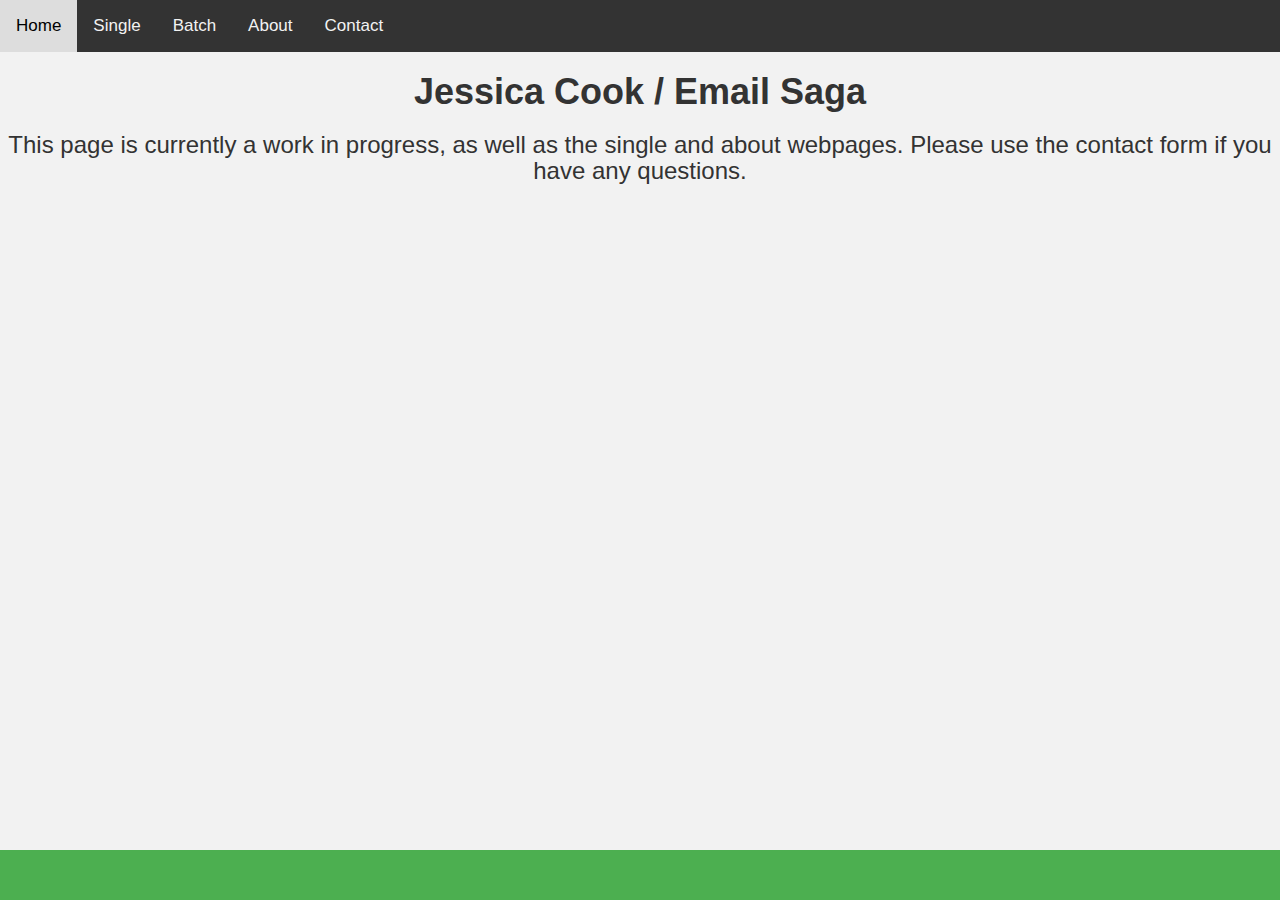
<file: index.html>
<!DOCTYPE html>
<html>
<head>
  <!-- Global site tag (gtag.js) - Google Analytics -->
  <script async src="https://www.googletagmanager.com/gtag/js?id=UA-117773670-1"></script>
  <script>
    window.dataLayer = window.dataLayer || [];
    function gtag(){dataLayer.push(arguments);}
    gtag('js', new Date());
    gtag('config', 'UA-117773670-1');
  </script>

  <meta http-equiv="Content-Type" content="text/html; charset=utf-8">
  <meta name="viewport" content="width=device-width, initial-scale=1">

  <title>Jessica Cook/Email Saga</title>

  <link rel="stylesheet" href="https://maxcdn.bootstrapcdn.com/bootstrap/3.3.7/css/bootstrap.min.css"/>
  <link rel="stylesheet" type="text/css" href="css/main.css"/>
  <script src="js/main.js"></script>
</head>

<body>
  <div class="topnav" id="topnavbar">
    <a href="index.html" class="active">Home</a>
    <a href="single.html">Single</a>
    <a href="batch.html">Batch</a>
    <a href="about.html">About</a>
    <a href="contact.html">Contact</a>    
    <a class="icon" href="javascript:void(0);" onclick="navigationBar()">☰</a>
  </div>

  <div class="main-body">
    <h1><b>Jessica Cook / Email Saga</b></h1>
    <h3>This page is currently a work in progress, as well as the single and about webpages. Please use the contact form if you have any questions.</h3> 
  </div>
  <div class="footer">
    <!--footer text here-->
  </div>
</body>
</html>
</file>
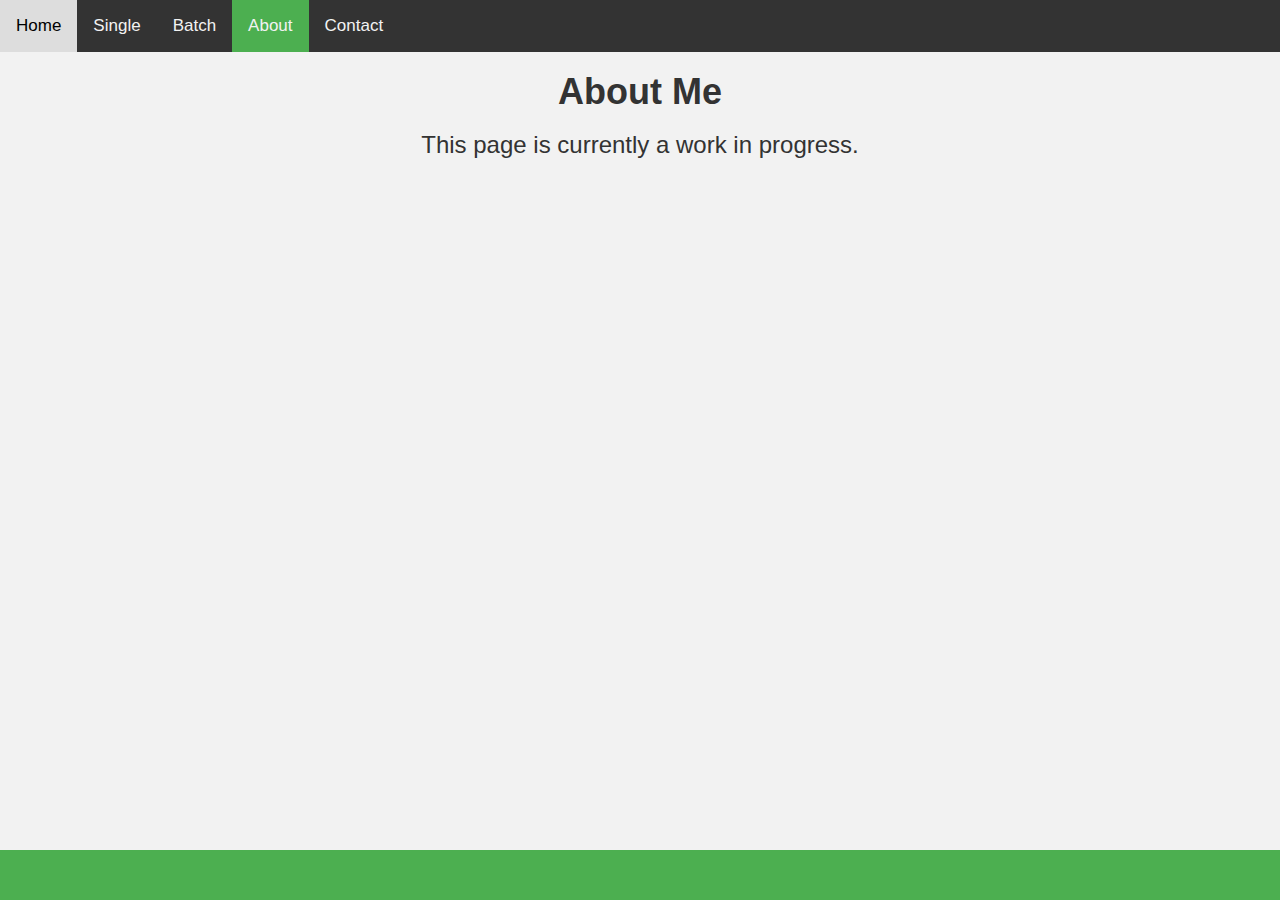
<file: about.html>
<!DOCTYPE html>
<html>
<head>
  <meta http-equiv="Content-Type" content="text/html; charset=utf-8">
  <!-- Global site tag (gtag.js) - Google Analytics -->
  <script async src="https://www.googletagmanager.com/gtag/js?id=UA-117773670-1"></script>
  <script>
    window.dataLayer = window.dataLayer || [];
    function gtag(){dataLayer.push(arguments);}
    gtag('js', new Date());
    gtag('config', 'UA-117773670-1');
  </script>
  <meta name="viewport" content="width=device-width, initial-scale=1">
  <title>About Me</title>
  <link href="https://maxcdn.bootstrapcdn.com/bootstrap/3.3.7/css/bootstrap.min.css" rel="stylesheet" />
  <link href="css/main.css" rel="stylesheet" type="text/css" /><script src="js/main.js"></script>
</head>

<body>
  <div class="topnav" id="topnavbar">
    <a href="index.html">Home</a>
    <a href="single.html">Single</a>
    <a href="batch.html">Batch</a>
    <a class="active" href="about.html">About</a>
    <a href="contact.html">Contact</a>
    <a class="icon" href="javascript:void(0);" onclick="navigationBar()">☰</a>
  </div>

  <div class="main-body">
    <h1><b>About Me</b></h1>
    <h3>This page is currently a work in progress.</h3>
    
  </div>

  <script type="text/javascript">
    google_ad_client = "ca-pub-6188426460322563";
    google_ad_slot = "4338322880";
    google_ad_width = 336;
    google_ad_height = 280;
  </script>
  <!-- Email Saga Square -->
  <script type="text/javascript" src="//pagead2.googlesyndication.com/pagead/show_ads.js">
</script>


  <div class="footer">
    <!--footer text here-->
  </div>
</body>
</html>
</file>
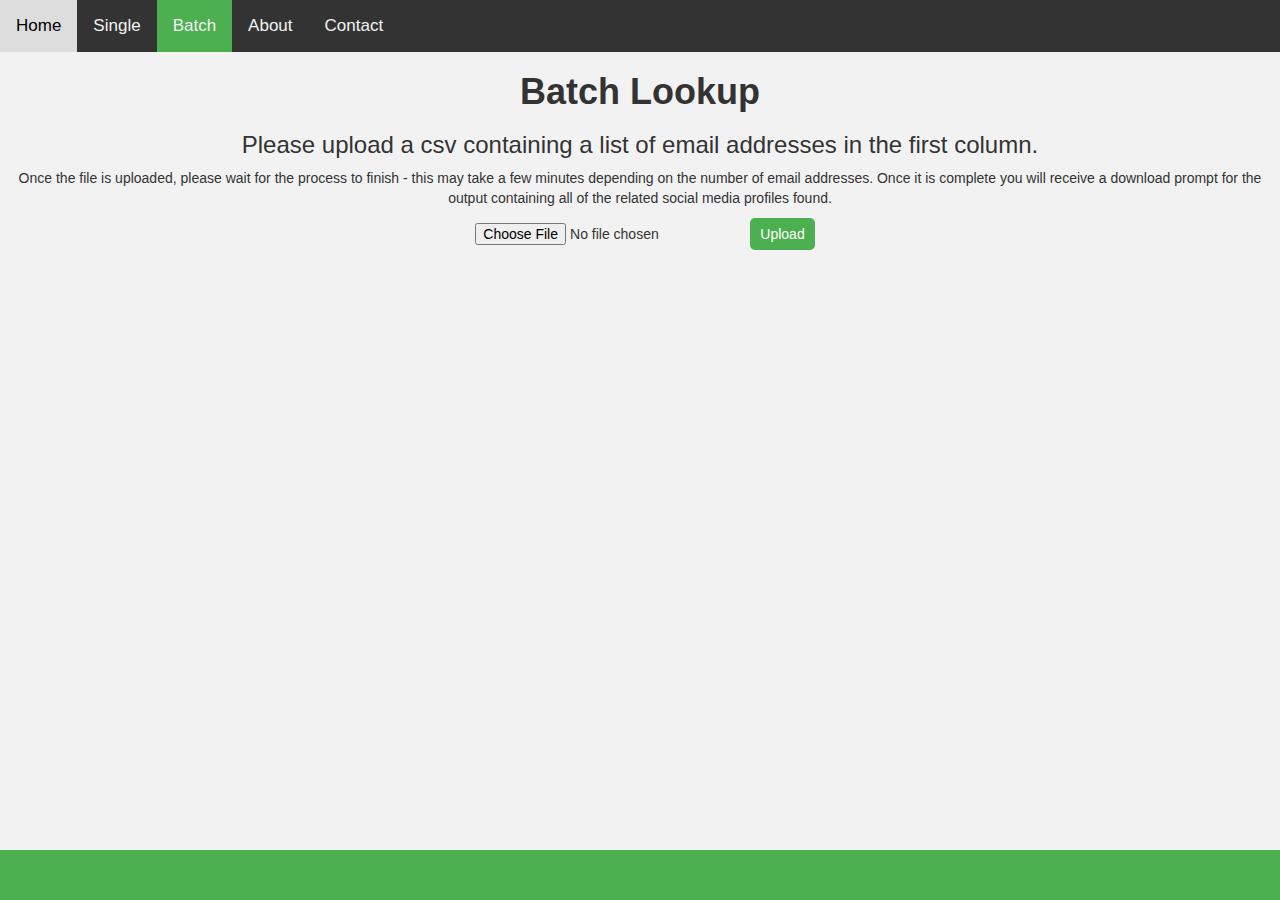
<file: batch.html>
<!DOCTYPE html>
<html>
<head>
  <!-- Global site tag (gtag.js) - Google Analytics -->
  <script async src="https://www.googletagmanager.com/gtag/js?id=UA-117773670-1"></script>
  <script>
    window.dataLayer = window.dataLayer || [];
    function gtag(){dataLayer.push(arguments);}
    gtag('js', new Date());
    gtag('config', 'UA-117773670-1');
  </script>
  
  <meta http-equiv="Content-Type" content="text/html; charset=utf-8">
  <meta name="viewport" content="width=device-width, initial-scale=1">

  <title>Batch Lookup</title>

  <link rel="stylesheet" href="https://maxcdn.bootstrapcdn.com/bootstrap/3.3.7/css/bootstrap.min.css"/>
  <link rel="stylesheet" type="text/css" href="css/main.css"/>
  <link rel="stylesheet" type="text/css" href="css/batch.css"/>
  <script src="js/main.js"></script>
</head>

<body>
  <div class="topnav" id="topnavbar">
    <a href="index.html">Home</a>
    <a href="single.html">Single</a>
    <a href="batch.html" class="active">Batch</a>
    <a href="about.html">About</a>
    <a href="contact.html">Contact</a>   
    <a class="icon" href="javascript:void(0);" onclick="navigationBar()">☰</a>
  </div>

  <div class="main-body">
    <h1><b>Batch Lookup</b></h1>
    <h3>Please upload a csv containing a list of email addresses in the first column.</h3>

    <p>Once the file is uploaded, please wait for the process to finish - this may take a few minutes depending on the number of email addresses. Once it is complete you will receive a download prompt for the output containing all of the related social media profiles found.</p>

    <form action="cgi-bin/batch_lookup.py" enctype="multipart/form-data" method="post">
      <input name="filename" type="file" />
      <input type="submit" value="Upload" />
    </form>
  </div>

  <div class="footer">
    <!--footer text here-->
  </div>
</body>
</html>
</file>
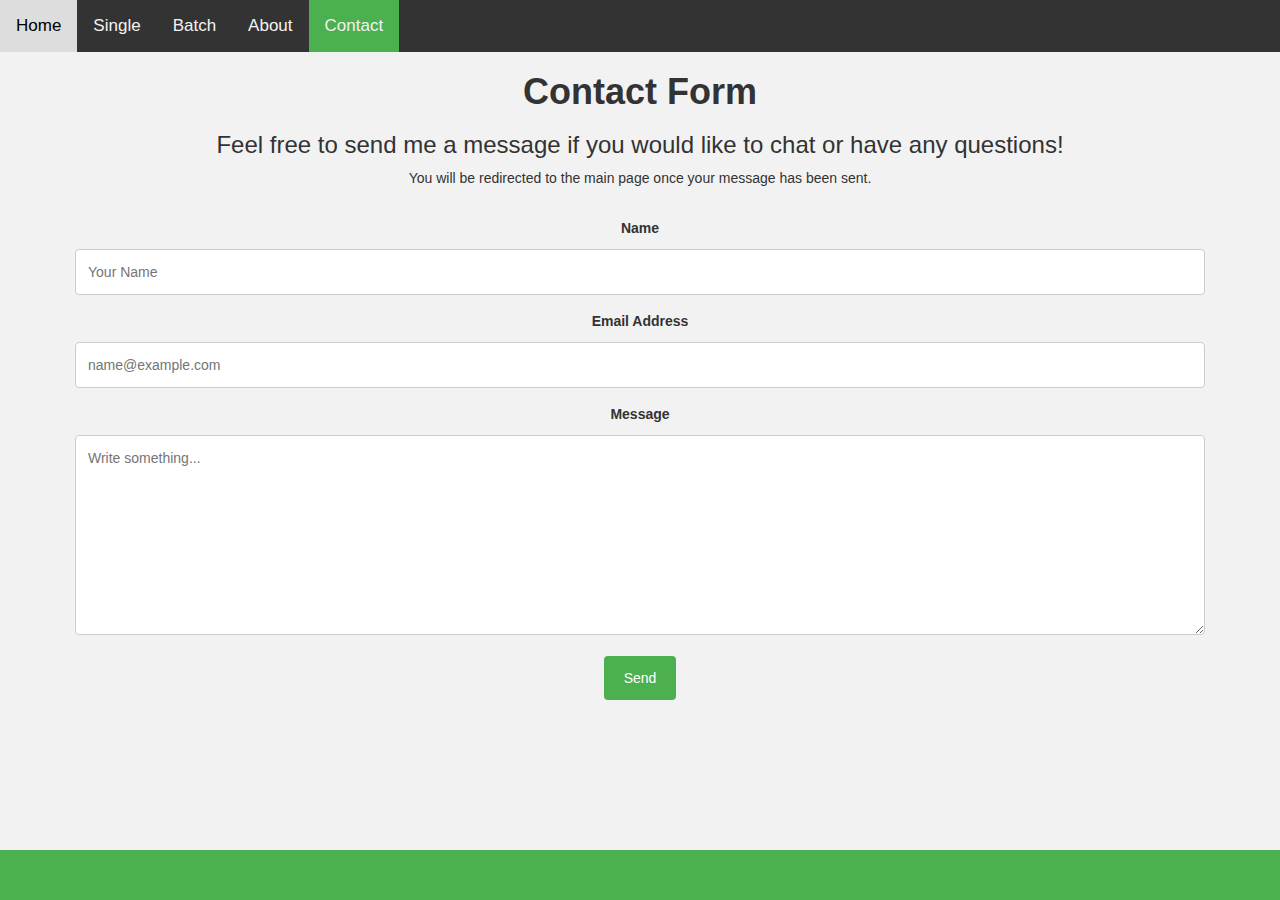
<file: contact.html>
<!DOCTYPE html>
<html>
<head>
  <!-- Global site tag (gtag.js) - Google Analytics -->
  <script async src="https://www.googletagmanager.com/gtag/js?id=UA-117773670-1"></script>
  <script>
    window.dataLayer = window.dataLayer || [];
    function gtag(){dataLayer.push(arguments);}
    gtag('js', new Date());
    gtag('config', 'UA-117773670-1');
  </script>
  
  <meta http-equiv="Content-Type" content="text/html; charset=utf-8">
  <meta name="viewport" content="width=device-width, initial-scale=1">

  <title>Contact Form</title>

  <link rel="stylesheet" href="https://maxcdn.bootstrapcdn.com/bootstrap/3.3.7/css/bootstrap.min.css"/>
  <link rel="stylesheet" type="text/css" href="css/main.css"/>
  <link rel="stylesheet" type="text/css" href="css/contact.css"/>
  <script src="js/main.js"></script>
</head>

<body>
  <div class="topnav" id="topnavbar">
    <a href="index.html">Home</a>
    <a href="single.html">Single</a>
    <a href="batch.html">Batch</a>
    <a href="about.html">About</a>
    <a href="contact.html" class="active">Contact</a>    
    <a class="icon" href="javascript:void(0);" onclick="navigationBar()">☰</a>
  </div>

  <div class="main-body">
    <h1><b>Contact Form</b></h1>
    <h3>Feel free to send me a message if you would like to chat or have any questions!</h3>
    <p>You will be redirected to the main page once your message has been sent.</p>
   <div class="container">
      <form action="php/contact_form.php" method="POST">

        <label for="name">Name</label>
        <input type="text" id="name" name="name" placeholder="Your Name">

        <label for="email">Email Address</label>
        <input type="text" id="email" name="email" placeholder="name@example.com">

        <label for="message">Message</label>
        <textarea id="message" name="message" placeholder="Write something..." style="height:200px"></textarea>
    
        <input type="submit" value="Send">
      </form>
    </div>   

  </div>
  <div class="footer">
    <!--footer text here-->
  </div>
</body>
</html>
</file>
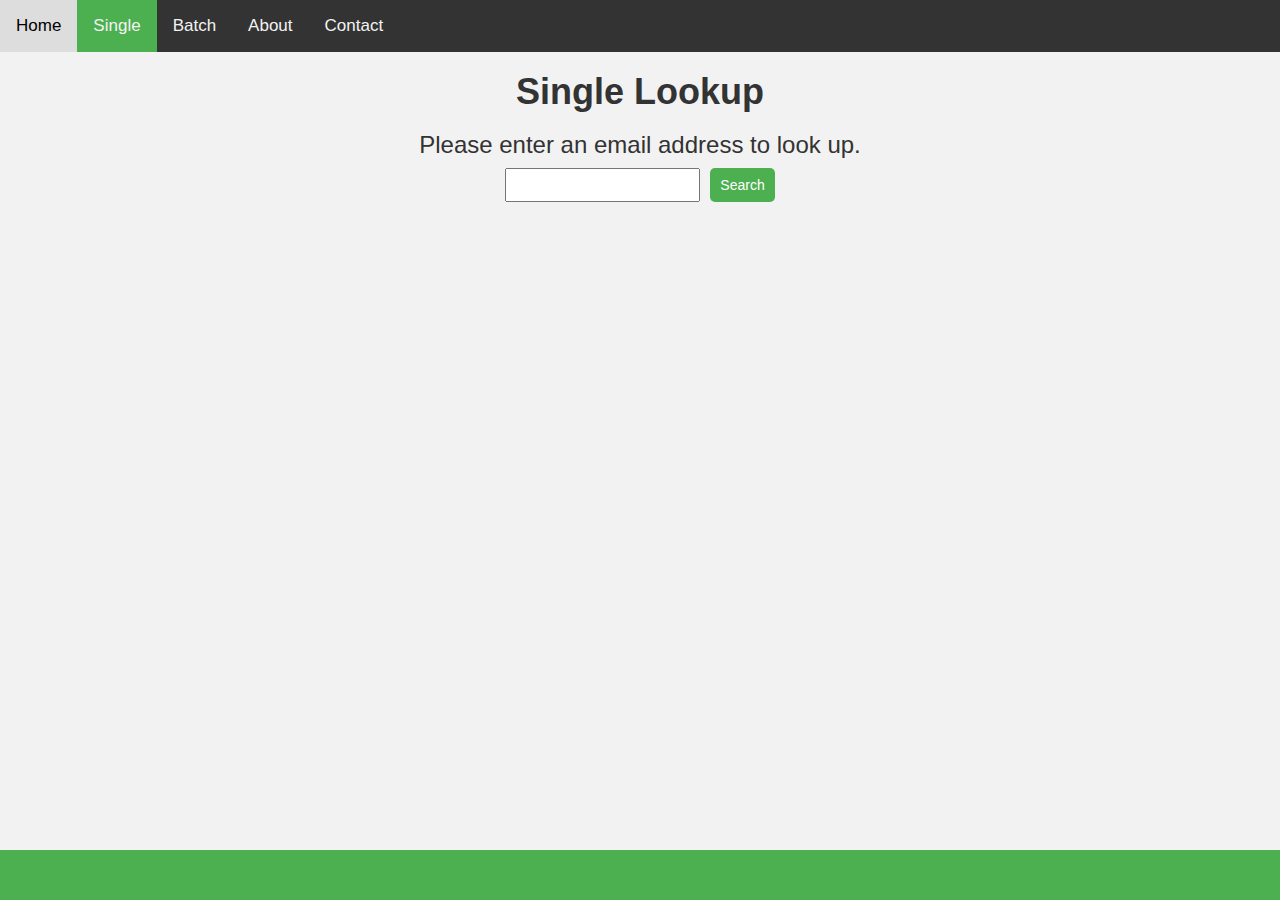
<file: single.html>
<!DOCTYPE html>
<html>
<head>
  <!-- Global site tag (gtag.js) - Google Analytics -->
  <script async src="https://www.googletagmanager.com/gtag/js?id=UA-117773670-1"></script>
  <script>
    window.dataLayer = window.dataLayer || [];
    function gtag(){dataLayer.push(arguments);}
    gtag('js', new Date());
    gtag('config', 'UA-117773670-1');
  </script>
  
  <meta http-equiv="Content-Type" content="text/html; charset=utf-8">
  <meta name="viewport" content="width=device-width, initial-scale=1">

  <title>Single Lookup</title>

  <link rel="stylesheet" href="https://maxcdn.bootstrapcdn.com/bootstrap/3.3.7/css/bootstrap.min.css"/>
  <link rel="stylesheet" type="text/css" href="css/main.css"/>
  <link rel="stylesheet" type="text/css" href="css/single.css"/>
  <script src="js/main.js"></script>
  <style type="text/css">

  </style>
</head>

<body>
  <div class="topnav" id="topnavbar">
    <a href="index.html">Home</a>
    <a href="single.html" class="active">Single</a>
    <a href="batch.html">Batch</a>
    <a href="about.html">About</a>
    <a href="contact.html">Contact</a>   
    <a class="icon" href="javascript:void(0);" onclick="navigationBar()">☰</a>
    
  </div>

  <div class="main-body">
    <h1><b>Single Lookup</b></h1>
    <h3>Please enter an email address to look up.</h3>

    <form action="cgi-bin/single_lookup.py" enctype="multipart/form-data" method="post" target="results">
      <input name="email" type="text" />
      <input type="submit" value="Search" />
    </form>
  </div>
  
  <iframe name="results" frameborder="0"></iframe>

  <div class="footer">
    <!--footer text here-->
  </div>
</body>
</html>
</file>
<file: css/main.css>
body {
  font-family: Arial, Helvetica, sans-serif;
  background-color: #f2f2f2;
}
    
input[type=text] {
  margin: 0px 10px 0px 0px;
  padding: 5px;
}

input[type=submit] {
  background-color: #4CAF50;
  color: white;
  padding: 5px 10px;
  border: none;
  border-radius: 5px;
}

.topnav {
  overflow: hidden;
  background-color: #333;
}

.topnav a {
  float: left;
  display: block;
  color: #f2f2f2;
  text-align: center;
  padding: 14px 16px;
  text-decoration: none;
  font-size: 17px;
}

.topnav a:hover {
  background-color: #ddd;
  color: black;
}

.active {
  background-color: #4CAF50;
  color: white;
}

.topnav .icon {
  display: none;
}

@media screen and (max-width: 600px) {
  .topnav a:not(:first-child) {
    display: none;
  }
  
  .topnav a.icon {
    float: right;
    display: block;
  }
}

@media screen and (max-width: 600px) {
  .topnav.responsive {
    position: relative;
  }
  
  .topnav.responsive .icon {
    position: absolute;
    right: 0;
    top: 0;
  }
  
  .topnav.responsive a {
  float: none;
  display: block;
  text-align: left;
  }
}

.main-body {
  width: 100%;
  text-align: center;
  margin: 0px 0px 50px 0px;
}

.footer {
  position: fixed;
  bottom: 0;
  right: 0;
  left: 0;
  overflow: hidden;
  height: 50px;
  padding: 10px;
  background-color: #4CAF50;
  color: white;
  text-align: center;
}

iframe{
  width: 100%;
  height: 500px;
}
</file>
<file: css/batch.css>
form {
  display: flex; 
  flex-direction: row;
  justify-content: center;
  align-content: center;
}

input[type=file] {
  padding: 5px 10px;
}
</file>
<file: css/contact.css>
/* Style inputs with type="text", select elements and textareas */
input[type=text], select, textarea {
    width: 100%; /* Full width */
    padding: 12px; /* Some padding */  
    border: 1px solid #ccc; /* Gray border */
    border-radius: 4px; /* Rounded borders */
    box-sizing: border-box; /* Make sure that padding and width stays in place */
    margin-top: 6px; /* Add a top margin */
    margin-bottom: 16px; /* Bottom margin */
    resize: vertical /* Allow the user to vertically resize the textarea (not horizontally) */
}

/* Style the submit button with a specific background color etc */
input[type=submit] {
    background-color: #4CAF50;
    color: white;
    padding: 12px 20px;
    border: none;
    border-radius: 4px;
    cursor: pointer;
}

/* When moving the mouse over the submit button, add a darker green color */
input[type=submit]:hover {
    background-color: #45a049;
}

/* Add a background color and some padding around the form */
.container {
    border-radius: 5px;
    background-color: #f2f2f2;
    padding: 20px;
}
</file>
<file: css/single.css>
form {
  display: flex; 
  flex-direction: row;
  justify-content: center;
  align-content: center;
}
</file>
